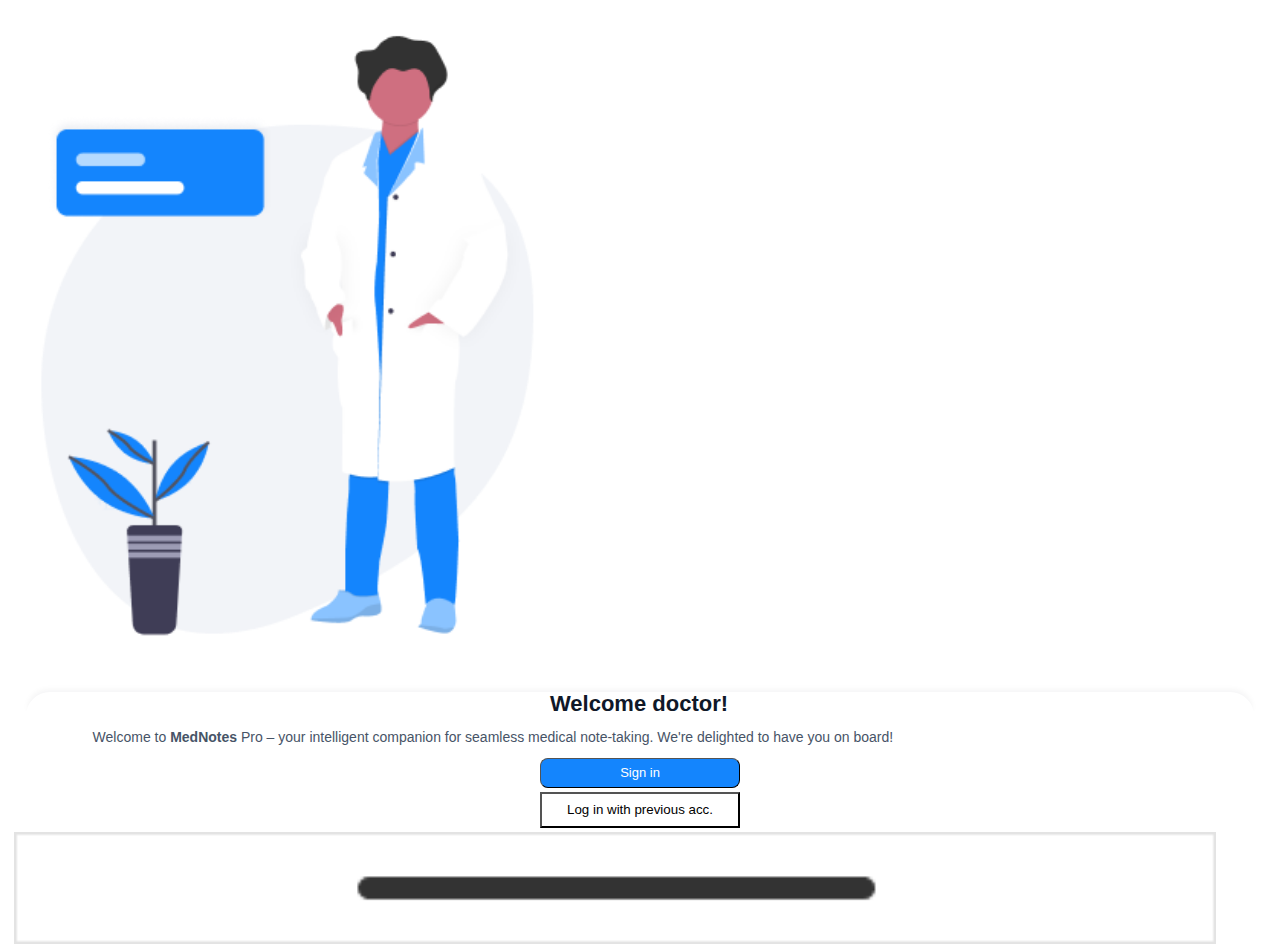
<file: index.html>
<!DOCTYPE html>
<html lang="en">
<head>
    <meta charset="UTF-8">
    <meta name="viewport" content="width=device-width, initial-scale=1.0">
    <link rel="stylesheet" href="styles1.css">
    <title>Physical Consulting AI Note</title>
</head>
<body>

      <div class="container">
        <div class="image">
            <img src="Images/undraw_medicine_b-1-ol 1.png" alt="Doctor" class="main-image">
          
        </div>

           <div class="row">
            <div class="col-1"><h1>Welcome doctor!</h1></div>
           </div>

           <div class="row2">
            <div class="col-2"><h5>Welcome to <strong>MedNotes</strong> Pro – your intelligent companion for seamless medical note-taking. 
                We're delighted to have you on board!</h5></div>
           </div>

           <div class="btnrow">
            <a href="signin.html">
            <button type="button" class="btn" >Sign in</button></a>
           </div>

           <div class="btnrow2">
            <button type="button" class="btn1">Log in with previous acc.</button>
           </div>

           



           <footer>
            <div class="row3">
                <img src="Images/Under line.png" alt="lines" class="footer-img">
            </div>
           </footer>
           

      </div>
      


     <!-- <div class="container">
    <div class="image">
        <div class="indicator"><img src="Images/iPhone 13 & 13 Pro.png"  alt="Indicator"></div>
        <div class="eclipse">
        <img src="Images/undraw_medicine_b-1-ol 1.png"  alt="doctor">
    </div>
   
    <div class="cards" style="text-align: center;">
        <h1>Welcome doctor!</h1>

        <p>Welcome to <strong> MedNotes </strong> Pro – your intelligent companion for seamless medical note-taking. 
            We're delighted to have you on board!</p>

            <a href="signin.html">
            <button type="button" class="btn" >Sign in</button></a>
            <br>
            <button type="button" class="btn1">Log in with previous acc.</button>
    </div>

    <footer class="Line">
        <img src="Images/Under line.png" alt="Line">
    </footer> -->
    
</div>
    
</body>
</html>
</file>
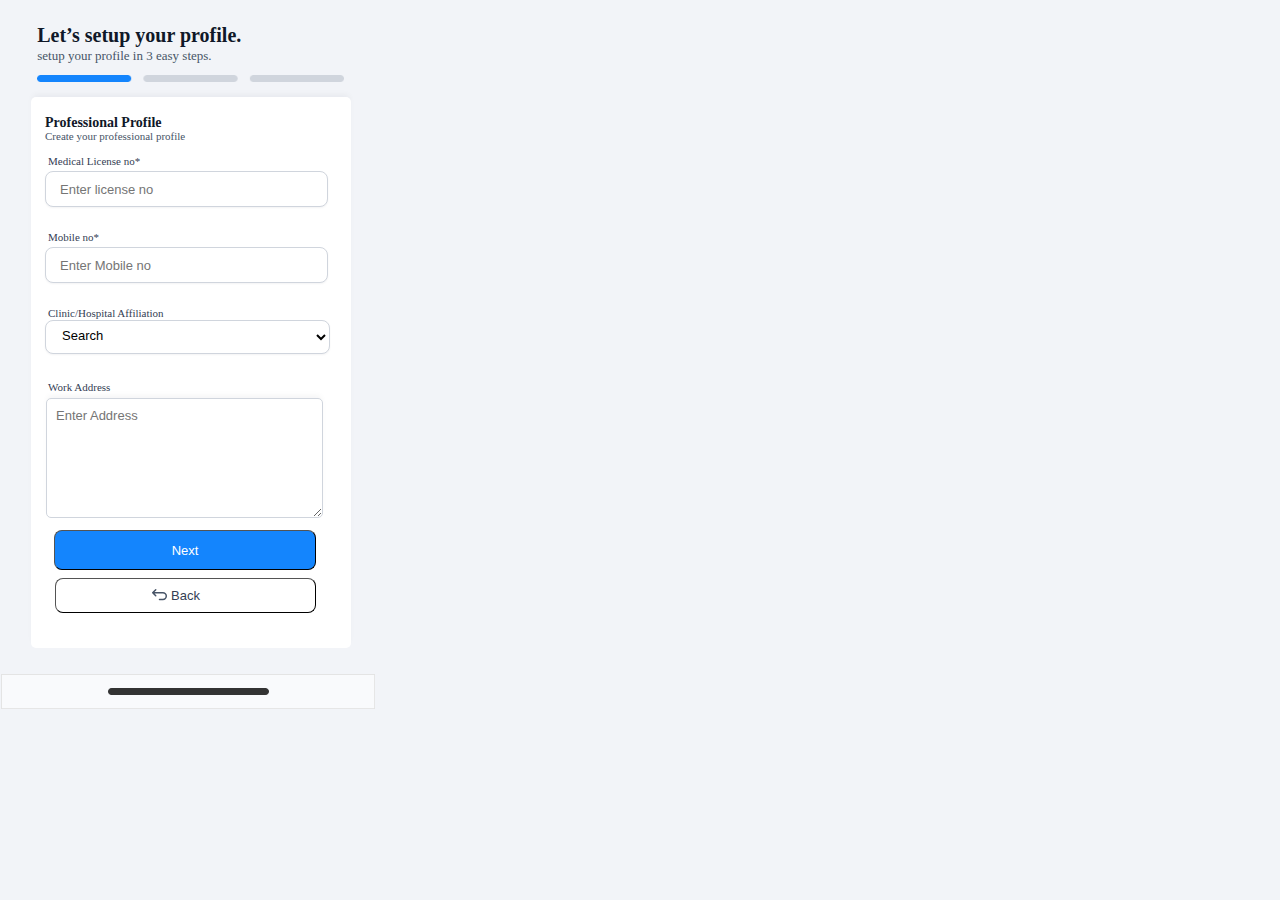
<file: Profile.html>
<!DOCTYPE html>
<html lang="en">
<head>
    <meta charset="UTF-8">
    <meta name="viewport" content="width=device-width, initial-scale=1.0">
    <link rel="stylesheet" href="styles1.css">
    <title>Physical Consulting AI Note</title>
</head>
<body class="profile">
    <div class="container">

    <h1 class="Ph1">Let’s setup your profile.</h1>
    <h4 class="Ph4">setup your profile in 3 easy steps.</h4>
     <div class="nav">
        <img src="Images/Steps.png" alt="nav" class="nav-img">
     </div>

     <div class="P-Minicards">

        <h1 class="Psh1">Professional Profile</h1>
     <h4 class="Psh4">Create your professional profile</h4>

     <form class="P-form">
        <label>Medical License no*</label>
        <input type="text" placeholder="Enter license no" class="P-textinput">
        
        <label>Mobile no*</label>
        <input type="number" placeholder="Enter Mobile no"  id="phone" class="P-textinput">
        <label>Clinic/Hospital Affiliation</label>
        <div class="search_box">
            <select data-live-search="true" title="Search">
            <option value="none" selected disabled hidden>Search</option>    
            <option>Ent Hospital</option>
            <option>Medical Hospital</option>
            </select>
             </div>
        <label id="Add">Work Address</label>
        <textarea id="Add" cols="30" rows="10" placeholder="Enter Address" class="P-textarea"></textarea>
        <a href="Profile2.html">
        <button type="button" class="P-btn">Next</button></a>
        <a href="signin.html">
        <button type="button" class="P-btn1">Back</button></a>
        <div class="P-Backicon">
           <img src="Images/flip-backward.svg" alt="BackIcon">
        </div>
     
    
    
    </form>

    <div class="Pline">
        <img src="Images/Under line.png" alt="Line">
    </div>






     </div>



    </div>
</body>
</html>
</file>
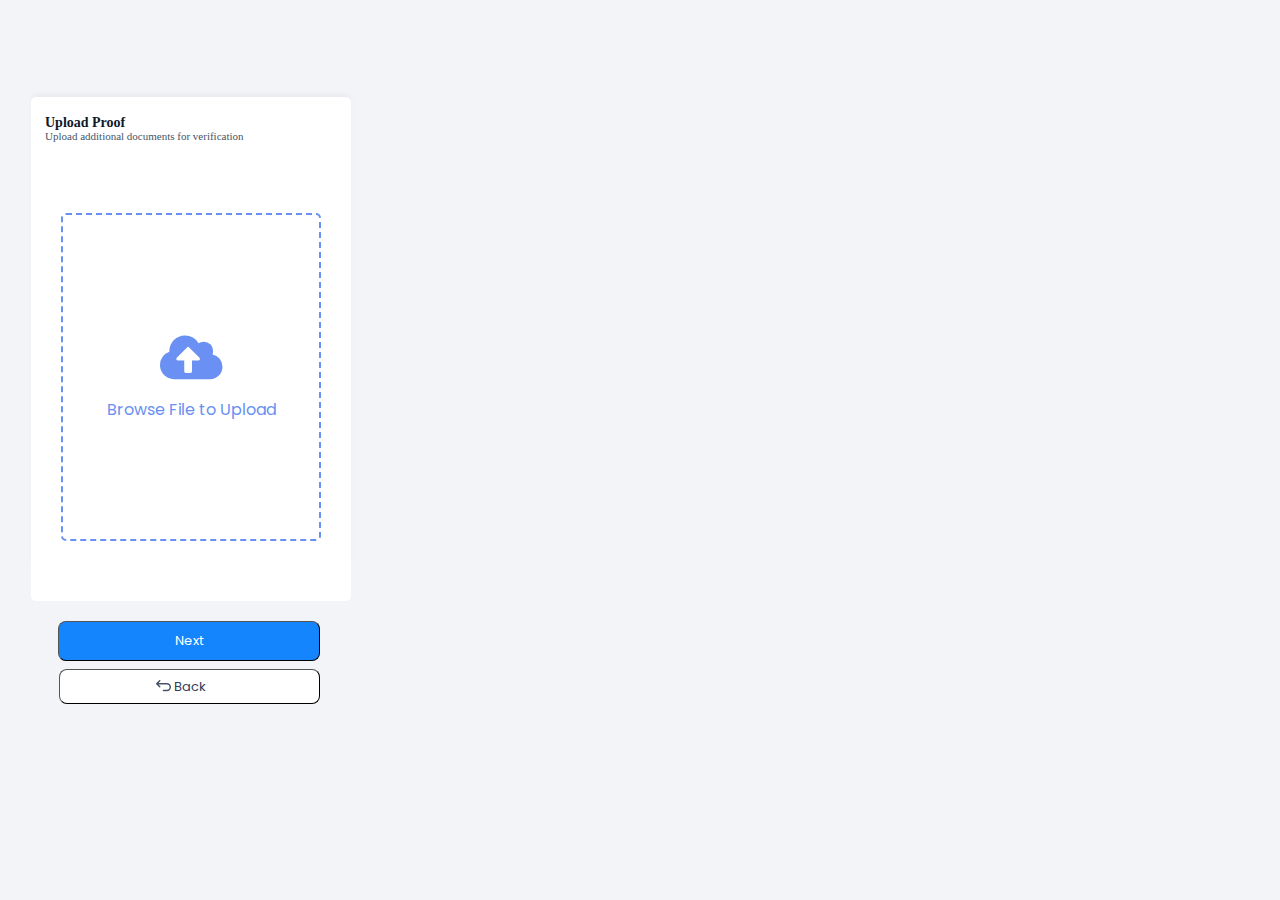
<file: Profile3.html>
<!DOCTYPE html>
<html lang="en">
<head>
    <meta charset="UTF-8">
    <meta name="viewport" content="width=device-width, initial-scale=1.0">
    <link rel="stylesheet" href="styles1.css">
    <link rel="stylesheet" href="fileupload.css">
    <link rel="stylesheet" href="https://cdnjs.cloudflare.com/ajax/libs/font-awesome/5.15.3/css/all.min.css"/>
    <title>Physical Consulting AI Note</title>
</head>
<body class="profile">
    <div class="container">


    <h1 class="Ph1">Let’s setup your profile.</h1>
    <h4 class="Ph4">setup your profile in 3 easy steps.</h4>
     <div class="nav">
        <img src="Images/Steps3.png" alt="nav" class="nav-img">
     </div>

     <div class="P-Minicards">

        <h1 class="Psh1">Upload Proof</h1>
     <h4 class="Psh4">Upload additional documents for verification</h4>
    
     <div class="wrapper">
     <form class="P-form" action="#">
      

        
          
            
            <input class="file-input" type="file" name="file" hidden>
            <i class="fas fa-cloud-upload-alt"></i>
            <p>Browse File to Upload</p>
           
            <section class="progress-area"></section>
            <section class="uploaded-area"></section>
        
    </div>

    

    <div class="P3-btncls">
        <a href="trainvoice.html">
        <button type="button" class="P-btn">Next</button></a>
        <a href="Profile2.html">
        <button type="button" class="P-btn1">Back</button></a>
        <div class="P-Backicon">
           <img src="Images/flip-backward.svg" alt="BackIcon">
        </div>
     
    
    </form>
    </div>

    <!-- <div class="Pline">
        <img src="Images/Under line.png" alt="Line">
    </div>
 -->





     </div>



    </div>

    <script src="script.js"></script>
</body>
</html>
</file>
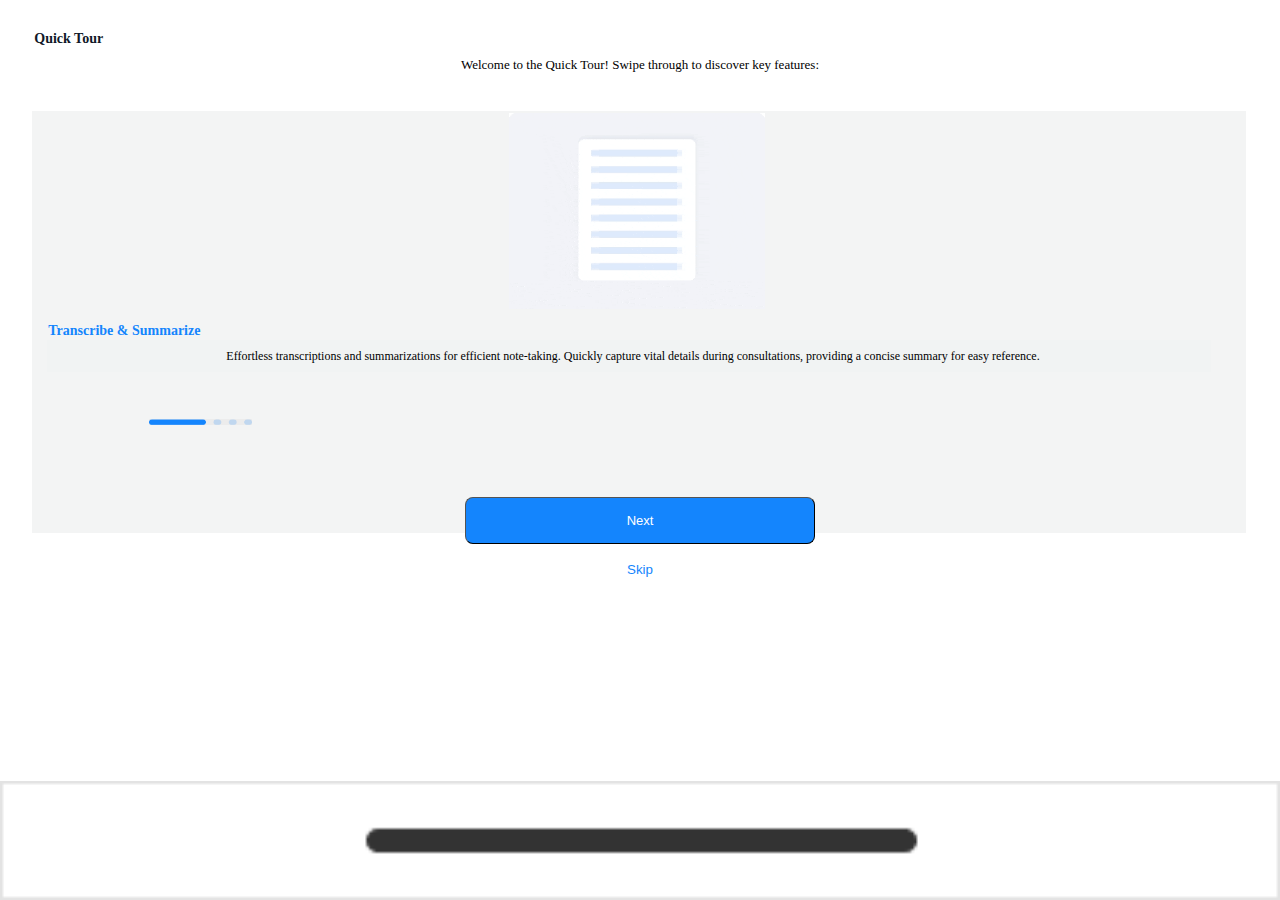
<file: quicktour.html>
<!DOCTYPE html>
<html lang="en">
<head>
    <meta charset="UTF-8">
    <meta name="viewport" content="width=device-width, initial-scale=1.0">
    <link rel="stylesheet" href="loading.css">
    <title>Physical Consulting AI Note</title>
</head>
<body>

      <div class="s-container">


        <div class="s-row2">
            <div class="s-col-2"><h5>Setup Completed!</h5></div>
    
            </div>
        


        <div class="qimage">
            <img src="Images/Document.gif" alt="Document" class="qmain-image">
             <!-- <img src="Images/ticpodsanc-plus-mic-wave-two.0.gif" alt="wireless" class="tminigif"> -->

        </div>
        
       

            <div class="q-row3">
                <div class="q-col-3"><h1><strong>Quick Tour</strong>
                </h1></div>
               </div>
                   

               
            <div class="qs-row3">
                <div class="qs-col-3"><h5>Welcome to the Quick Tour! Swipe through to discover key features:
                </h5></div>
               </div>



               <div class="qs-row4">
                <div class="qs-col-4"><h5><strong>Transcribe & Summarize</strong>
                </h5></div>
               </div>

               <div class="qs-row5">
                <div class="qs-col-5"><h5>Effortless transcriptions and summarizations for efficient note-taking. 
                    Quickly capture vital details during consultations, 
                    providing a concise summary for easy reference.
                </h5></div>
               </div>



               <div class="qs-row6">
                <img src="Images/Stepsmini.png" alt="Ministeps" class="qmini-steps">
               </div>



               <div class="btnqkrow">
                <a href="">
                <button type="button" class="btnq" >Next</button></a>
               </div>
    
               <div class="btnqkrow2">
                <a href="setuploading.html">
                <button type="button" class="btnq1">Skip</button></a>


    
            



           <footer>
            <div class="trow3">
                <img src="Images/Under line.png" alt="lines" class="tfooter-img">
            </div>
           </footer>
           

      </div>
      


    
    
</div>
    
</body>
</html>
</file>
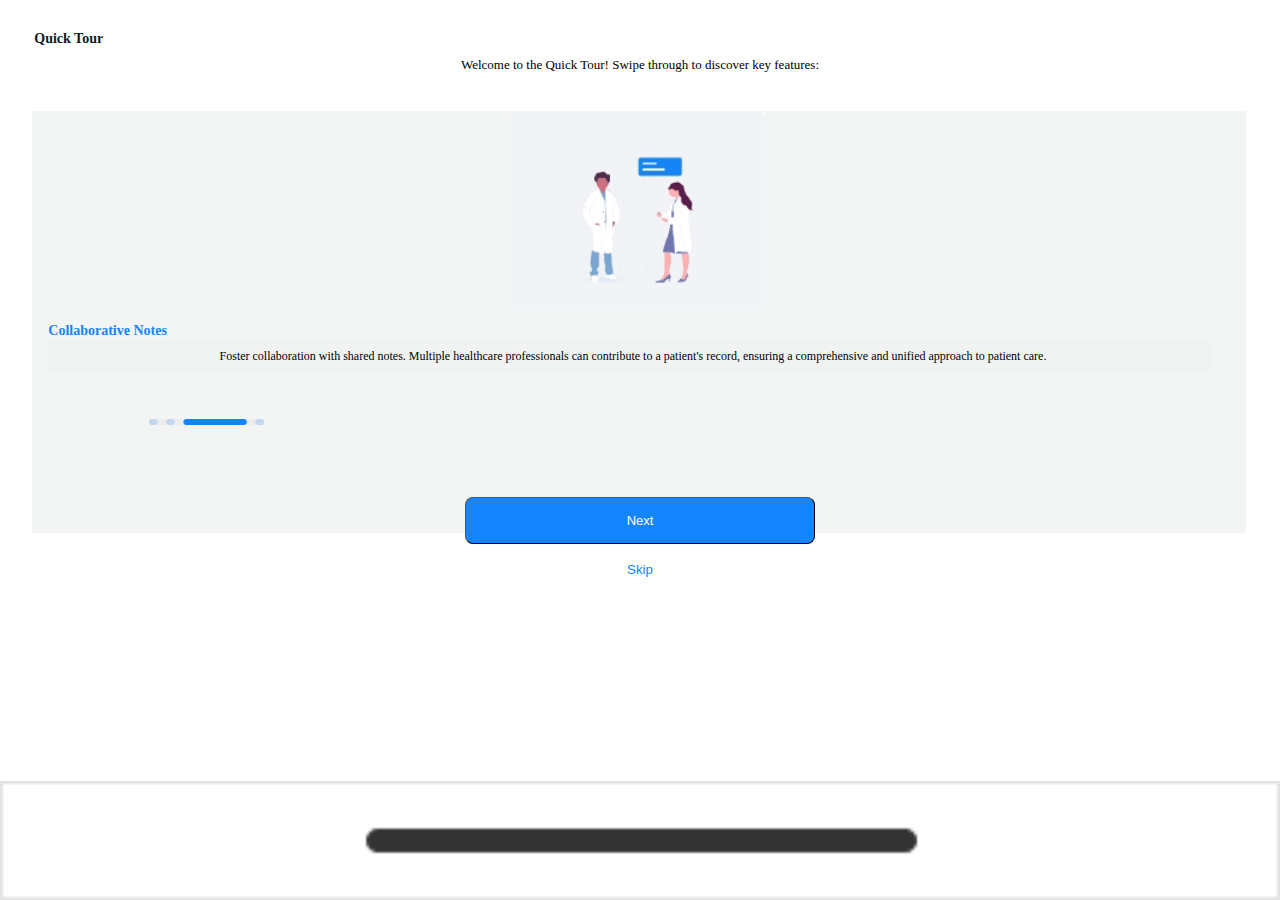
<file: quicktournotes.html>
<!DOCTYPE html>
<html lang="en">
<head>
    <meta charset="UTF-8">
    <meta name="viewport" content="width=device-width, initial-scale=1.0">
    <link rel="stylesheet" href="loading.css">
    <title>Physical Consulting AI Note</title>
</head>
<body>

      <div class="s-container">


        <div class="s-row2">
            <div class="s-col-2"><h5>Setup Completed!</h5></div>
    
            </div>
        


        <div class="qimage">
            <img src="Images/doctorgif (2).gif" alt="Document" class="qmain-image">
             <!-- <img src="Images/ticpodsanc-plus-mic-wave-two.0.gif" alt="wireless" class="tminigif"> -->

        </div>
        
       

            <div class="q-row3">
                <div class="q-col-3"><h1><strong>Quick Tour</strong>
                </h1></div>
               </div>
                   

               
            <div class="qs-row3">
                <div class="qs-col-3"><h5>Welcome to the Quick Tour! Swipe through to discover key features:
                </h5></div>
               </div>



               <div class="qs-row4">
                <div class="qs-col-4"><h5><strong>Collaborative Notes</strong>
                </h5></div>
               </div>

               <div class="qs-row5">
                <div class="qs-col-5"><h5>Foster collaboration with shared notes. 
                    Multiple healthcare professionals can contribute to a patient's record, ensuring a comprehensive and unified approach to patient care.
                </h5></div>
               </div>



               <div class="qs-row6">
                <img src="Images/ministeps3.png" alt="Ministeps" class="qmini-steps">
               </div>



               <div class="btnqkrow">
                <a href="quicktourpatientprofile.html">
                <button type="button" class="btnq" >Next</button></a>
               </div>
    
               <div class="btnqkrow2">
                <a href="quicktournotes.html">
                <button type="button" class="btnq1">Skip</button></a>


    
            



           <footer>
            <div class="trow3">
                <img src="Images/Under line.png" alt="lines" class="tfooter-img">
            </div>
           </footer>
           

      </div>
      


    
    
</div>
    
</body>
</html>
</file>
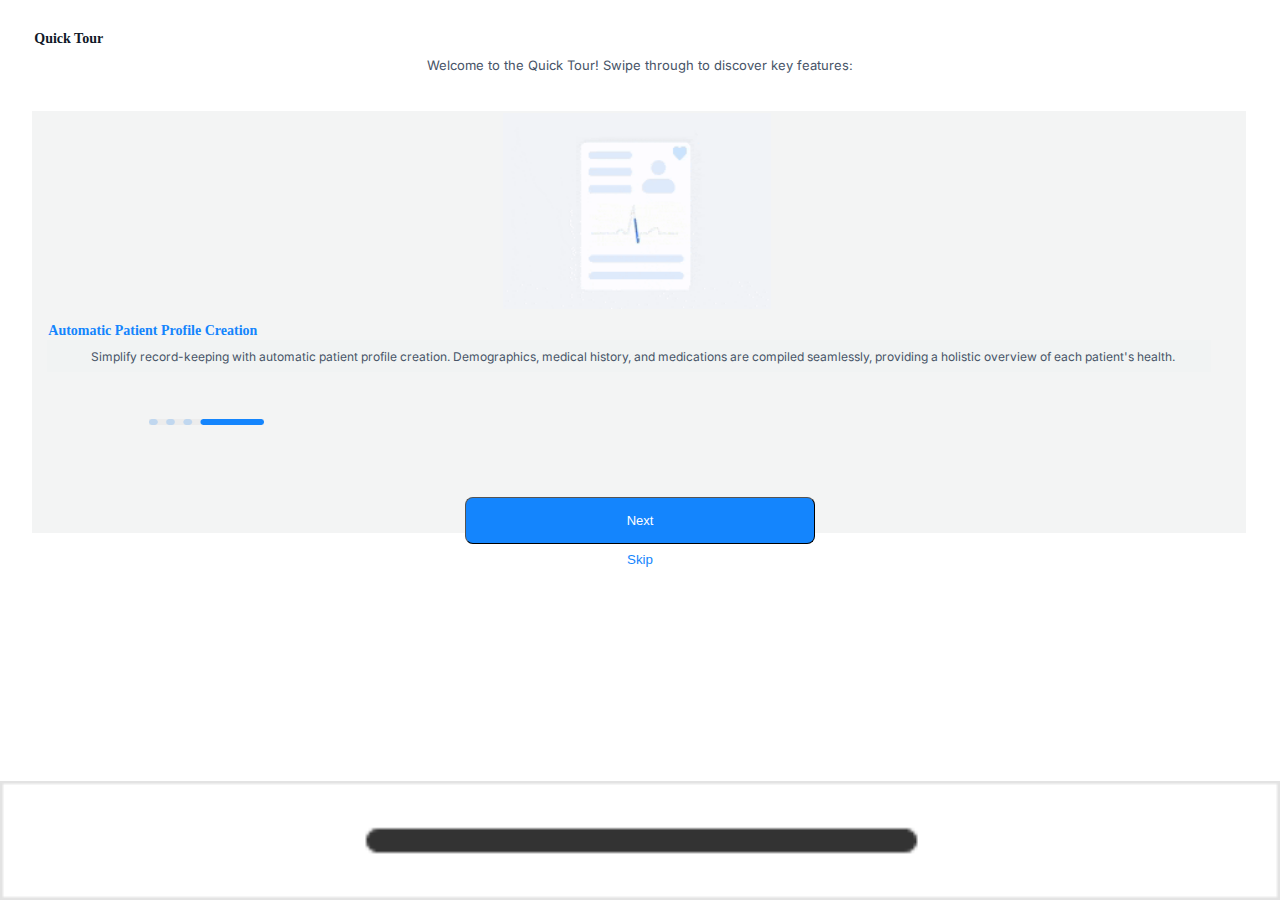
<file: quicktourpatientprofile.html>
<!DOCTYPE html>
<html lang="en">
<head>
    <meta charset="UTF-8">
    <meta name="viewport" content="width=device-width, initial-scale=1.0">
    <link rel="stylesheet" href="loading.css">
    <link rel="preconnect" href="https://fonts.googleapis.com">
    <link rel="preconnect" href="https://fonts.gstatic.com" crossorigin>
    <link href="https://fonts.googleapis.com/css2?family=Inter:wght@100..900&display=swap" rel="stylesheet">
    <title>Physical Consulting AI Note</title>
</head>
<body>

      <div class="s-container">


        <div class="s-row2">
            <div class="s-col-2"><h5>Setup Completed!</h5></div>
    
            </div>
        


        <div class="qimage">
            <img src="Images/heartbeatgif.gif" alt="Document" class="qmain-image">
             <!-- <img src="Images/ticpodsanc-plus-mic-wave-two.0.gif" alt="wireless" class="tminigif"> -->

        </div>
        
       

            <div class="q-row3">
                <div class="q-col-3"><h1><strong>Quick Tour</strong>
                </h1></div>
               </div>
                   

               
            <div class="qs-row3">
                <div class="qs-col-3"><h5 class="inter-font">Welcome to the Quick Tour! Swipe through to discover key features:
                </h5></div>
               </div>



               <div class="qs-row4">
                <div class="qs-col-4"><h5><strong>Automatic Patient Profile Creation</strong>
                </h5></div>
               </div>

               <div class="qs-row5">
                <div class="qs-col-5"><h5 class="inter-font">Simplify record-keeping with automatic patient profile creation.
                     Demographics, medical history, and medications are compiled seamlessly, providing a holistic overview of each patient's health.
                </h5></div>
               </div>



               <div class="qs-row6">
                <img src="Images/ministeps4.png" alt="Ministeps" class="qmini-steps">
               </div>



               <div class="btnqkrow">
                <a href="quicktourupload.html">
                <button type="button" class="btnq" >Next</button></a>
               </div>
    
               <div class="btnqkprow2">
                <a href="quicktourupload.html">
                <button type="button" class="btnq1">Skip</button></a>


    
            



           <footer>
            <div class="trow3">
                <img src="Images/Under line.png" alt="lines" class="tfooter-img">
            </div>
           </footer>
           

      </div>
      


    
    
</div>
    
</body>
</html>
</file>
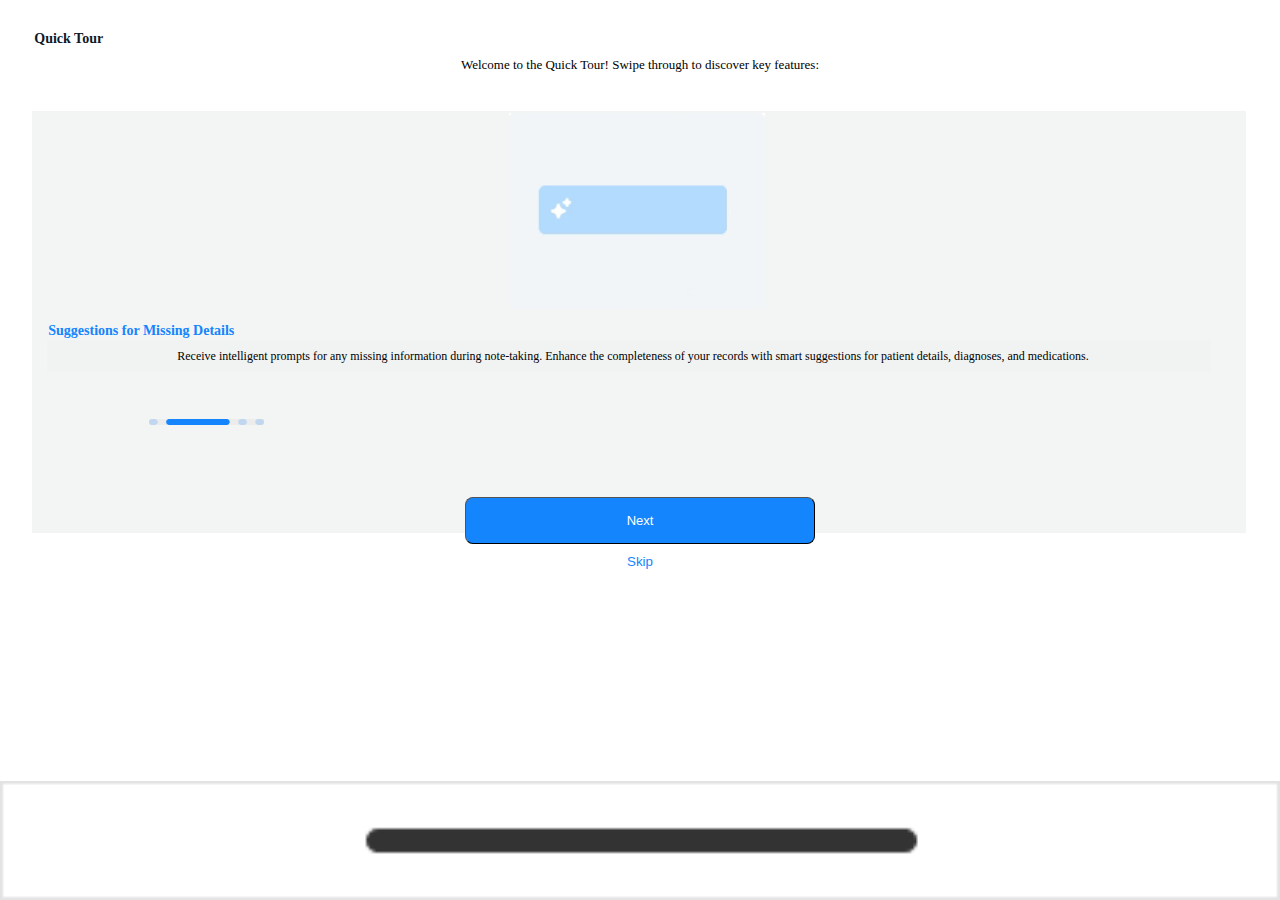
<file: quicktourupload.html>
<!DOCTYPE html>
<html lang="en">
<head>
    <meta charset="UTF-8">
    <meta name="viewport" content="width=device-width, initial-scale=1.0">
    <link rel="stylesheet" href="loading.css">
    <title>Physical Consulting AI Note</title>
</head>
<body>

      <div class="s-container">


        <div class="s-row2">
            <div class="s-col-2"><h5>Setup Completed!</h5></div>
    
            </div>
        


        <div class="qimage">
            <img src="Images/documentuploadgif.gif" alt="Document" class="qmain-image">
             <!-- <img src="Images/ticpodsanc-plus-mic-wave-two.0.gif" alt="wireless" class="tminigif"> -->

        </div>
        
       

            <div class="q-row3">
                <div class="q-col-3"><h1><strong>Quick Tour</strong>
                </h1></div>
               </div>
                   

               
            <div class="qs-row3">
                <div class="qs-col-3"><h5>Welcome to the Quick Tour! Swipe through to discover key features:
                </h5></div>
               </div>



               <div class="qs-row4">
                <div class="qs-col-4"><h5><strong>Suggestions for Missing Details</strong>
                </h5></div>
               </div>

               <div class="qs-row5">
                <div class="qs-col-5"><h5>Receive intelligent prompts for any missing information during note-taking. 
                    Enhance the completeness of your records with smart suggestions for patient details, diagnoses, and medications.
                </h5></div>
               </div>



               <div class="qs-row6">
                <img src="Images/ministeps2.png" alt="Ministeps" class="qmini-steps">
               </div>



               <div class="btnqkrow">
                <a href="quicktournotes.html">
                <button type="button" class="btnq" >Next</button></a>
               </div>
    
               <div class="btnqkurow2">
                <a href="quicktour.html">
                <button type="button" class="btnq1">Skip</button></a>


    
            



           <footer>
            <div class="trow3">
                <img src="Images/Under line.png" alt="lines" class="tfooter-img">
            </div>
           </footer>
           

      </div>
      


    
    
</div>
    
</body>
</html>
</file>
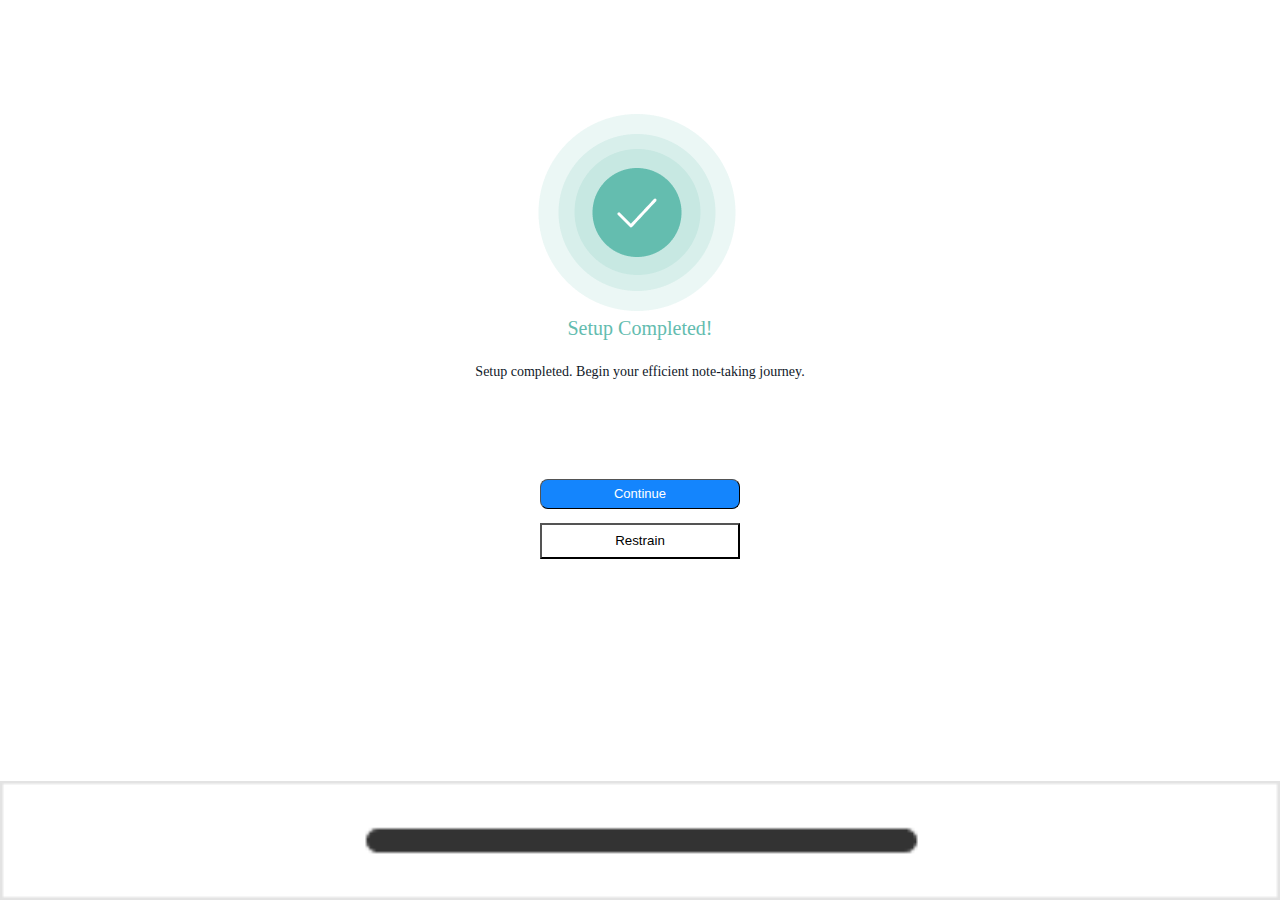
<file: setupcmp.html>
<!DOCTYPE html>
<html lang="en">
<head>
    <meta charset="UTF-8">
    <meta name="viewport" content="width=device-width, initial-scale=1.0">
    <link rel="stylesheet" href="loading.css">
    <title>Physical Consulting AI Note</title>
</head>
<body>

      <div class="s-container">
        


        <div class="timage">
            <img src="Images/Tick2.png" alt="Doctor" class="tmain-image">
             <!-- <img src="Images/ticpodsanc-plus-mic-wave-two.0.gif" alt="wireless" class="tminigif"> -->

        </div>
        
        <div class="s-row2">
            <div class="s-col-2"><h5>Setup Completed!</h5></div>
    
            </div>

            <div class="s-row3">
                <div class="s-col-3"><h5>Setup completed. Begin your efficient note-taking journey.
                </h5></div>
               </div>
    

               <div class="btnrow">
                <a href="quicktour.html">
                <button type="button" class="btn" >Continue</button></a>
               </div>
    
               <div class="btnrow2">
                <a href="setuploading.html">
                <button type="button" class="btn1">Restrain</button></a>
    
            



           <footer>
            <div class="trow3">
                <img src="Images/Under line.png" alt="lines" class="tfooter-img">
            </div>
           </footer>
           

      </div>
      


    
    
</div>
    
</body>
</html>
</file>
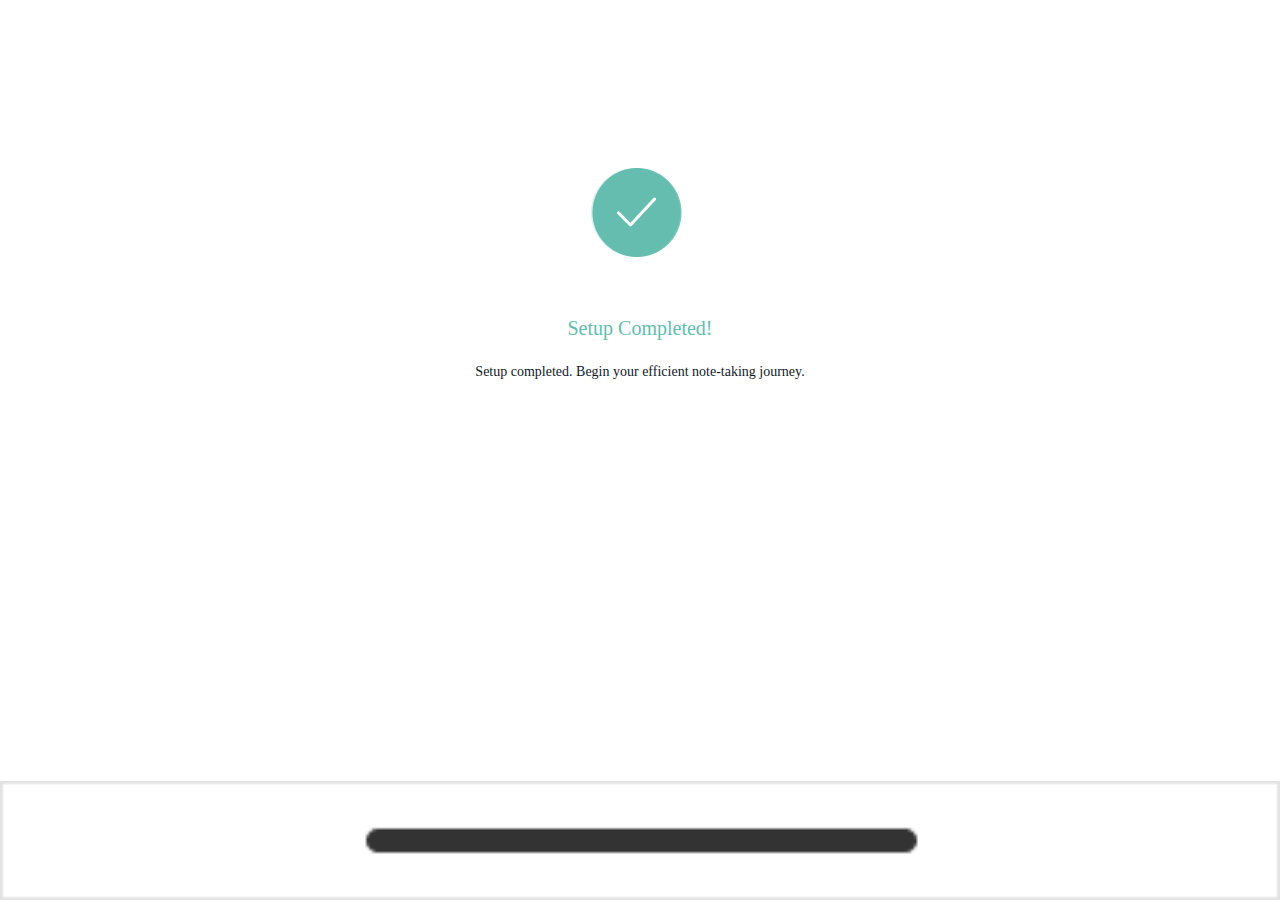
<file: setuploading.html>
<!DOCTYPE html>
<html lang="en">
<head>
    <meta charset="UTF-8">
    <meta name="viewport" content="width=device-width, initial-scale=1.0">
    <link rel="stylesheet" href="loading.css">
    <meta http-equiv="refresh" content="2; URL=https://shibil-96.github.io/Physician-App/setupcmp.html"/>
    <title>Physical Consulting AI Note</title>
</head>
<body>

      <div class="s-container">
        


        <div class="timage">
            <img src="Images/Tick.png" alt="Doctor" class="tmain-image">
             <!-- <img src="Images/ticpodsanc-plus-mic-wave-two.0.gif" alt="wireless" class="tminigif"> -->

        </div>
        
        <div class="s-row2">
            <div class="s-col-2"><h5>Setup Completed!</h5></div>
    
            </div>

            <div class="s-row3">
                <div class="s-col-3"><h5>Setup completed. Begin your efficient note-taking journey.
                </h5></div>
               </div>
    
            



           <footer>
            <div class="trow3">
                <img src="Images/Under line.png" alt="lines" class="tfooter-img">
            </div>
           </footer>
           

      </div>
      


    
    
</div>
    
</body>
</html>
</file>
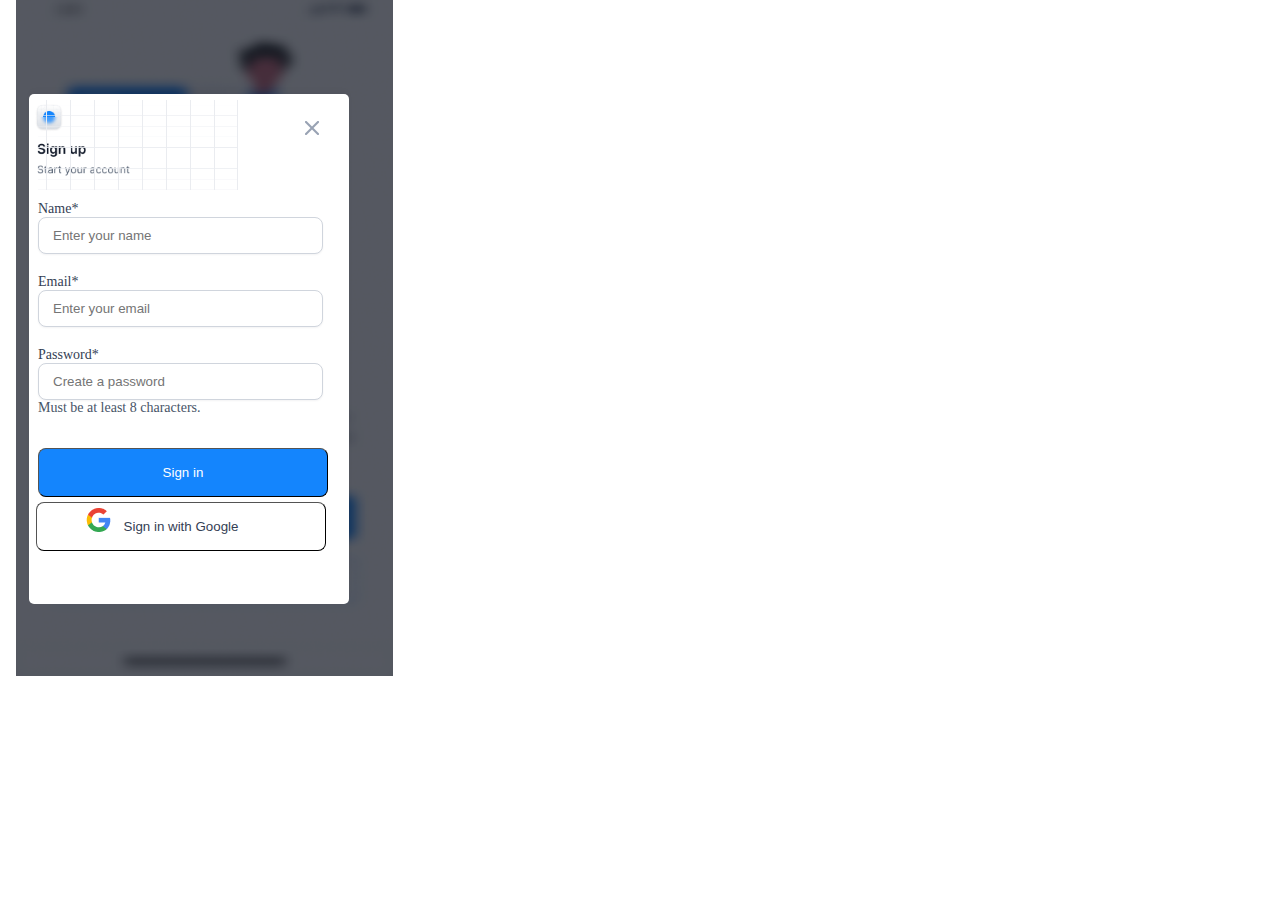
<file: signin.html>
<!DOCTYPE html>
<html lang="en">
<head>
    <meta charset="UTF-8">
    <meta name="viewport" content="width=device-width, initial-scale=1.0">
    <link rel="stylesheet" href="signin.css">
    <title>Physical Consulting AI Note</title>
</head>
<body>

    <div class="container">
        <div class="image">
        <img src="Images/Background overlay.png" alt="main-image" class="Doctor">
     
    </div>

    <div class="Minicards">
    

        <div class="imgsign">
            <img src="Images/Content.png" alt="content">
            </div>
            <div class="lines">
                <img src="Images/Lines.png" alt="Lines">
            </div>
            <div class="close">
                <a href="index.html">
                <img src="Images/Button close X.png" alt="close">
                </a>
            </div>

            <div class="Signup-box">

                <form>
                <label>Name*</label>
                <input type="text" placeholder="Enter your name" class="textinput">
                <label>Email*</label>
                <input type="email" placeholder="Enter your email" class="textinput" autocomplete="off" id="email">
                <label>Password*</label>
                <input type="password" placeholder="Create a password" class="textinput" id="password">
                <label class="passwordlength">Must be at least 8 characters.</label>
                <br><br>
                <a href="Profile.html">
                <button type="button" class="submit">Sign in</button></a>
               
                <button type="button" class="btn3">Sign in with Google</button>
                <div class="icon">
                <img src="Images/Social icon.png" alt="google">
                </div>
        
                </form>
        
                </div>




        
    </div>


    
</body>
</html>
</file>
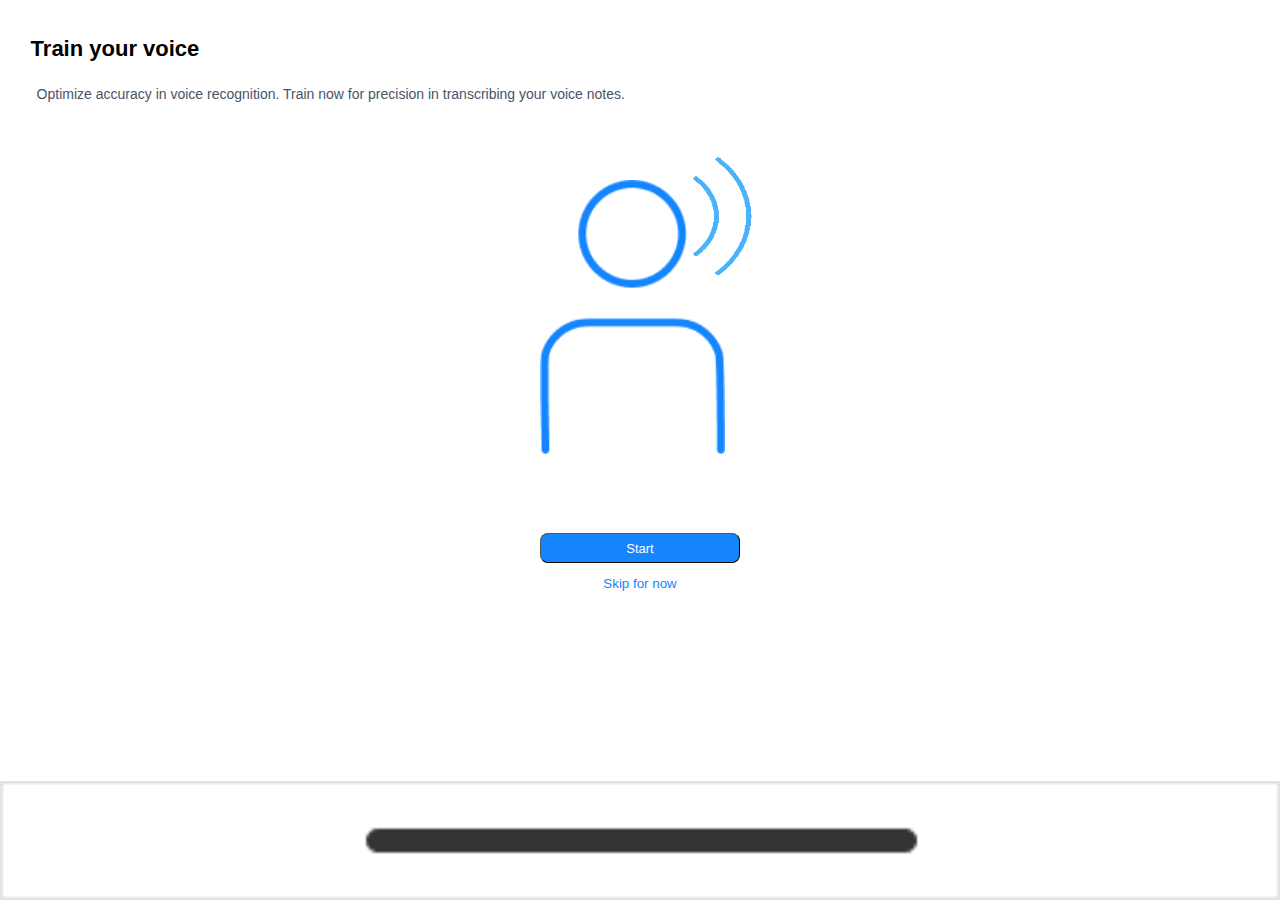
<file: trainvoice.html>
<!DOCTYPE html>
<html lang="en">
<head>
    <meta charset="UTF-8">
    <meta name="viewport" content="width=device-width, initial-scale=1.0">
    <link rel="stylesheet" href="styles1.css">
    <title>Physical Consulting AI Note</title>
</head>
<body>

      <div class="container">
        <div class="trow">
        <div class="tcol-1"><h1>Train your voice</h1></div>

        </div>

        <div class="trow2">
            <div class="tcol-2"><h5>Optimize accuracy in voice recognition. 
                Train now for precision in transcribing your voice notes.</h5></div>
           </div>



        <div class="timage">
            <img src="Images/Icon.png" alt="Doctor" class="tmain-image">
            <img src="Images/wireless.gif" alt="wireless" class="tminigif">

        </div>
        <div class="mini">

     
          
    </div>

           <div class="btnrow">
            <a href="voiceloading.html">
            <button type="button" class="btn" >Start</button></a>
           </div>

           <div class="btnrow2">
            <a href="Profile3.html">
            <button type="button" class="tbtn1">Skip for now</button></a>
           </div>

           



           <footer>
            <div class="trow3">
                <img src="Images/Under line.png" alt="lines" class="tfooter-img">
            </div>
           </footer>
           

      </div>
      


    
    
</div>
    
</body>
</html>
</file>
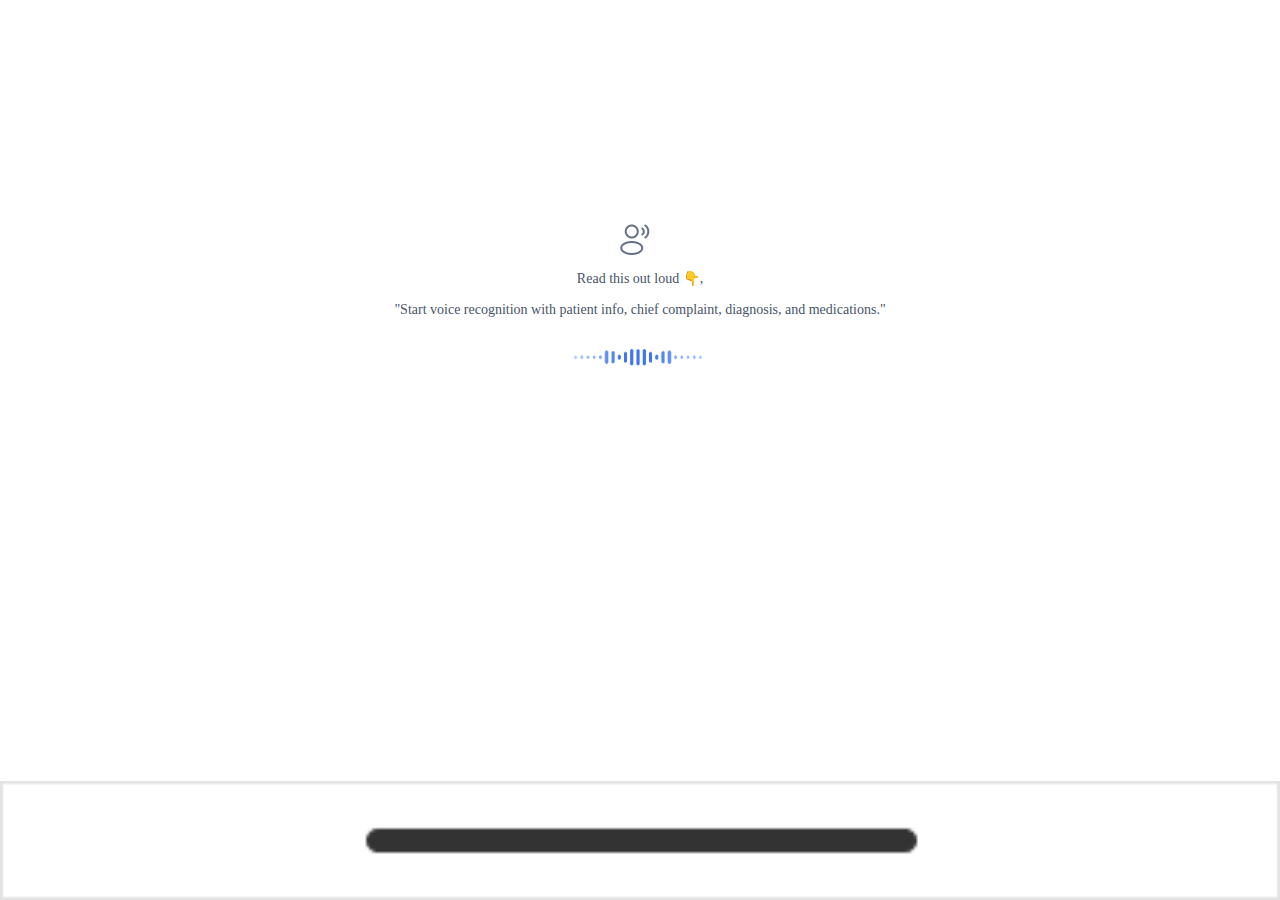
<file: voiceloading.html>
<!DOCTYPE html>
<html lang="en">
<head>
    <meta charset="UTF-8">
    <meta name="viewport" content="width=device-width, initial-scale=1.0">
    <link rel="stylesheet" href="loading.css">
    <meta http-equiv="refresh" content="2; URL=https://shibil-96.github.io/Physician-App/setuploading.html"/>

    <title>Physical Consulting AI Note</title>
</head>
<body>

      <div class="container">
        


        <div class="timage">
            <img src="Images/solar_user-speak-rounded-linear.png" alt="Doctor" class="tmain-image">
             <!-- <img src="Images/ticpodsanc-plus-mic-wave-two.0.gif" alt="wireless" class="tminigif"> -->

        </div>
        
        <div class="trow2">
            <div class="tcol-2"><h5>Read this out loud 👇,</h5></div>
    
            </div>

            <div class="trow3">
                <div class="tcol-3"><h5>"Start voice recognition with patient info, chief complaint, diagnosis, and medications."
                </h5></div>
               </div>
    
            
               <div class="Limage">
                <img src="Images/ticpodsanc-plus-mic-wave-two.0.gif" alt="loading.gif" class="Lmain-image">
                
    
            </div>



           <footer>
            <div class="trow3">
                <img src="Images/Under line.png" alt="lines" class="tfooter-img">
            </div>
           </footer>
           

      </div>
      


    
    
</div>
    
</body>
</html>
</file>
<file: styles1.css>
*{
    margin: 0;
    padding: 0;
    font-family: sans-serif;
}

.container{
    width: 100%;
    min-height: 100hv;
    padding-left: 2%;
    padding-right: 2%;
    box-sizing: border-box;
    overflow: hidden;
}

a{
    text-decoration: none;
}

.image{
    width: 100%;
    display: flex;
    align-items: center;
}

.main-image{
    width: 550px;
    margin: 30px 0;
}

.row{
    display: flex;
    justify-content: space-between;
    align-items: center;
    margin: 10px 0;
    border-radius: 50px 50px var(--radius-none, 0px) var(--radius-none, 0px);
    background: #FFF;
    box-shadow: 0px -4px 6px -2px rgba(16, 24, 40, 0.05);

}

.col-1 {
    flex-basis: 100%;
    position: relative;
    display: flex;
    justify-content: space-around;
    margin: -1px;
}

.col-1 h1 {
    font-size: 22px;
    color: #101828;
    font-weight: 600;
}
.row2 {
    position: relative;
    /* flex-basis: 100%; */
    display: flex;
    margin: 13px 0;
    /* width: 100%; */
    margin-left: 67px;
    justify-content: space-between;
}

.col-2{
    flex-basis: 90%;
    position: relative;
    margin-right: 50px;
}
.col-2 h5{
    font-size: 14px;
    font-weight: 500;
    color: #475467;
}

.btnrow {
    display: flex;
    margin: 13px 0;
    /* width: 57%; */
    /* margin-left: 80px; */
    align-content: center;
    justify-content: center;
    align-items: center;
}

.btn:hover{
    background-color: darkblue;
    color: white;
    transition: .5s;
}

.btn {
    cursor: pointer;
    width: 200px;
    height: 30px;
    position: relative;
    font-size: small;
    padding-bottom: 20px;
    padding-top: 18px;
    padding-top: -9px;
    color: #FFFFFF;
    border-radius: var(--radius-md, 8px);
    background: #1485FD;
    /* display: flex; */
    padding: var(--spacing-xl, 6px) 22px;
    justify-content: center;
    align-items: center;
    gap: 10px;
    border-width: thin;
}

.btnrow2 {
    display: flex;
    margin: -9px 0;
    /* width: 57%; */
    /* margin-left: 46px; */
    align-content: center;
    justify-content: center;
    align-items: center;
}

.btn1{
    cursor: pointer;
    display: flex;
    padding: var(--spacing-xl, 16px) 22px;
    justify-content: center;
    align-items: center;
    gap: 10px;
    width: 200px;
    height: 0px;
    background-color: #FFFFFF;
}

.row3 {
    flex-basis: 90%;
    display: flex;
    justify-content: space-between;
    align-items: center;
    margin: 13px -12px 2px;
}


.footer-img{
    position: relative;
   
    margin-right: 50px;
    width: 100%;
}


/* signin */

.Minicards {
    position: absolute;
    top: 173px;
    /* align-items: center; */
    z-index: 1;
    height: 402px;
    width: 320px;
    left: 31px;
    padding: 40px 0px;
    /* gap: 41px; */
    flex-shrink: 0;
    border-radius: 5px 5px var(--radius-none, 0px) var(--radius-none, 0px);
    border-bottom-left-radius: 5px;
    border-bottom-right-radius: 5px;
    background: #FFF;
    box-shadow: 0px -4px 6px -2px rgba(16, 24, 40, 0.05);
}

.imgsign img {
    width: 300px;
    bottom: 40px;
    height: auto;
    position: relative;
}

.lines img {
    position: relative;
    bottom: 130px;
    height: 90px;
    width: 200px;
}

.close img {
    display: flex;
    position: relative;
    bottom: 215px;
    left: 265px;

}

.Signup-box {
    position: relative;
    bottom: 200px;
    left: 15px;
}

form label{
    display: flex;
    margin-top: 20px;
    color: var(--colors-text-text-secondary-700, #344054);
/* Text sm/Medium */
font-family: Inter;
font-size: 14px;
font-style: normal;
font-weight: 500;
line-height: 20px;

}

.submit{

    cursor: pointer;
    position: relative;
    bottom: 40px;
    width: 290px;
    color: #FFFFFF;
    border-radius: var(--radius-md, 8px);
    background: #1485FD;
    /* display: flex; */
    padding: var(--spacing-xl, 16px) 22px;
    justify-content: center;
    align-items: center;
    gap: 10px;
    border-width: thin;
}



.btn3{

    cursor: pointer;
    position: relative;
    bottom: 31px;
    width: 290px;
    color: #344054;
    border-radius: var(--radius-md, 8px);
    background: #FFFFFF;
    /* display: flex; */
    padding: var(--spacing-xl, 16px) 22px;
    justify-content: center;
    align-items: center;
    gap: 10px;
    border-width: thin;
}

.icon img {
    position: relative;
    bottom: 68px;
    left: 50px;
}

.textinput{

    display: flex;
    padding: 10px 14px;
    width: 255px;
    align-items: center;
    gap: var(--spacing-md, 8px);
    align-self: stretch;
    border-radius: var(--radius-md, 8px);
    border: 1px solid var(--Colors-Border-border-primary, #D0D5DD);
    background: var(--Colors-Background-bg-primary, #FFF);
    /* Shadows/shadow-xs */
    box-shadow: 0px 1px 2px 0px rgba(16, 24, 40, 0.05);
}

.passwordlength {
    color: #475467;
    position: relative;
    bottom: 20px;
}


/* Profile */

.Ph1 {
    align-self: stretch;
    color: var(--colors-text-text-primary-900, #101828);
    font-family: Inter;
    font-size: 20px;
    font-style: normal;
    font-weight: 600;
    line-height: 32px;
    left: 49px;
    bottom: -19px;
    position: relative;
}

.Ph4 {
    align-self: stretch;
    font-family: Inter;
    font-size: 15px;
    font-style: normal;
    font-weight: 400;
    line-height: 20px;
    position: relative;
    left: 49px;
    color: #475467;
    bottom: -15px;
}
.nav {
    position: relative;
    flex-basis: 90%;
    display: flex;
    height: 25px;
    bottom: -20px;
    justify-content: space-between;
    align-items: center;
    margin: 13px -12px 2px;
}

.nav-img {
    width: 273px;
    position: relative;
    left: 50px;
    bottom: 19px;
}

.profile {
    width: 360px;
    height: 407px;
    background-color: #F2F4F8;
    display: flex;
    flex-direction: column;
}

.P-Minicards {
    position: absolute;
    top: 97px;
    /* align-items: center; */
    z-index: 1;
    height: 471px;
    width: 320px;
    left: 31px;
    padding: 40px 0px;
    /* gap: 41px; */
    flex-shrink: 0;
    border-radius: 5px 5px var(--radius-none, 0px) var(--radius-none, 0px);
    border-bottom-left-radius: 5px;
    border-bottom-right-radius: 5px;
    background: #FFF;
    box-shadow: 0px -4px 6px -2px rgba(16, 24, 40, 0.05);
}

.P-textarea{
    height: 100px;
    width: 257px;
    position: relative;
    left: 15px;
    overflow: scroll;
    bottom: 57px;
    font-size: 13px;
    /* padding: 0px 0px; */
    /* gap: 41px; */
    padding: 9px;
    flex-shrink: 0;
    border-radius: 5px 5px var(--radius-none, 0px) var(--radius-none, 0px);
    border: 1px solid var(--Colors-Border-border-primary, #D0D5DD);
    border-bottom-left-radius: 5px;
    border-bottom-right-radius: 5px;
    background: #FFF;
    box-shadow: 0px -4px 6px -2px rgba(16, 24, 40, 0.05);

}

.Ph1 {
align-self: stretch;
color: var(--colors-text-text-primary-900, #101828);
font-family: Inter;
font-size: 20px;
font-style: normal;
font-weight: 600;
line-height: 32px;
left: 30px;
position: relative;
}

.Psh1 {
align-self: stretch;
color: var(--colors-text-text-primary-900, #101828);
font-family: Inter;
font-size: 14px;
font-style: normal;
font-weight: 600;
line-height: 32px;
top: -30px;
left: 14px;
position: relative;
}

.Ph4 {
align-self: stretch;
font-family: Inter;
font-size: 13px;
font-style: normal;
font-weight: 400;
line-height: 20px;
position: relative;
left: 30px;
color: #475467;
bottom: -14px;
}
.Psh4 {
align-self: stretch;
font-family: Inter;
font-size: 11px;
font-style: normal;
font-weight: 400;
line-height: 20px;
position: relative;
left: 14px;
top: -43px;
color: #475467;
bottom: 19px;
}

.nav img {
width: 307px;
position: relative;
left: 42px;
bottom: 19px;
}

.Pbtn{
display: flex;
cursor: pointer;
position: relative;
top: 400px;
left: 32px;
width: 290px;
color: #FFFFFF;
border-radius: var(--radius-md, 8px);
background: #1485FD;
/* display: flex; */
padding: var(--spacing-xl, 16px) 22px;
justify-content: center;
align-items: center;
gap: 10px;
border-width: thin;
}
.Pbtn1{
display: flex;
cursor: pointer;
position: relative;
top: 412px;
left: 32px;
width: 290px;
color: #344054;
border-radius: var(--radius-md, 8px);
background: #FFFFFF;
/* display: flex; */
padding: var(--spacing-xl, 16px) 22px;
justify-content: center;
align-items: center;
gap: 10px;
border-width: thin;
}

.P-form label{
    display: flex;
    position: relative;
    margin-top: 20px;
    color: var(--colors-text-text-secondary-700, #344054);
    font-family: Inter;
    top: -58px;
    left: 17px;
    font-size: 11px;
    font-style: normal;
    font-weight: 500;
    line-height: 20px;
}

.P-textinput {
    display: flex;
    position: relative;
    height: 30px;
    top: -58px;
    font-size: 13px;
    left: 14px;
    padding: 2px 14px;
    width: 253px;
    gap: var(--spacing-md, 8px);
    /* align-self: stretch; */
    border-radius: var(--radius-md, 8px);
    border: 1px solid var(--Colors-Border-border-primary, #D0D5DD);
    background: var(--Colors-Background-bg-primary, #FFF);
    box-shadow: 0px 1px 2px 0px rgba(16, 24, 40, 0.05);
}

.button, select {
    height: 47px;
    padding: 12px;
    text-transform: none;
    position: relative;
    top: -61px;
    height: 34px;
    padding-top: 6px;
    font-size: 13px;
    left: 14px;
    width: 285px;
    align-items: center;
    gap: var(--spacing-md, 8px);
    /* align-self: stretch; */
    border-radius: var(--radius-md, 8px);
    border: 1px solid var(--Colors-Border-border-primary, #D0D5DD);
    background: var(--Colors-Background-bg-primary, #FFF);
    box-shadow: 0px 1px 2px 0px rgba(16, 24, 40, 0.05);
}



.Pline img {
    height: auto;
    display: flex;
    top: -2px;
    width: 117%;
    position: relative;
    right: 30px
}

.P-btn {
    cursor: pointer;
    position: relative;
    bottom: 49px;
    left: 23px;
    height: 40px;
    display: flex;
    /* padding-top: 161px; */
    width: 262px;
    /* padding: 24px; */
    /* margin-top: 20px; */
    font-size: 13px;
    padding-bottom: -23px;
    color: #FFFFFF;
    border-radius: var(--radius-md, 8px);
    background: #1485FD;
    /* display: flex; */
    /* padding: var(--spacing-xl, 16px) 22px; */
    justify-content: center;
    align-items: center;
    gap: 10px;
    border-width: thin;
}

.P-btn1 {
    display: flex;
    cursor: pointer;
    position: relative;
    bottom: 41px;
    left: 24px;
    height: 35px;
    font-size: 13px;
    width: 261px;
    color: #344054;
    border-radius: var(--radius-md, 8px);
    background: #FFFFFF;
    /* display: flex; */
    justify-content: center;
    align-items: center;
    gap: 10px;
    border-width: thin;
}

.P-Backicon img {
    position: relative;
    bottom: 68px;
    left: 119px;
    height: 18px;
}
.Backicon img {
position: relative;
top: 376px;
left: 134px;
}


/* profile */
.P1-Minicards {
    position: absolute;
    top: 97px;
    /* align-items: center; */
    z-index: 1;
    height: 84%;
    width: 320px;
    left: 31px;
    padding: 40px 0px;
    /* gap: 41px; */
    flex-shrink: 0;
    border-radius: 5px 5px var(--radius-none, 0px) var(--radius-none, 0px);
    border-bottom-left-radius: 5px;
    border-bottom-right-radius: 5px;
    background: #FFF;
    box-shadow: 0px -4px 6px -2px rgba(16, 24, 40, 0.05);
}

.Psh1 {
    align-self: stretch;
    color: var(--colors-text-text-primary-900, #101828);
    font-family: Inter;
    font-size: 14px;
    font-style: normal;
    font-weight: 600;
    line-height: 32px;
    top: -30px;
    left: 14px;
    position: relative;
}

.Ps1h4 {
    align-self: stretch;
    font-family: Inter;
    font-size: 11px;
    font-style: normal;
    font-weight: 400;
    line-height: 20px;
    position: relative;
    left: 14px;
    top: -43px;
    color: #475467;
    bottom: 19px;
}

.Ps1h4{
    align-self: stretch;
    font-family: Inter;
    font-size: 11px;
    font-style: normal;
    font-weight: 400;
    line-height: 20px;
    position: relative;
    left: 14px;
    top: -40px;
    color: #475467;
    bottom: 19px;

}

.dropdown{
    display: flex;
    position: relative;
    top: -26px;
}

.P1-btn{
    position: relative;
    top: 294px;
}

.P1-form label{
    display: flex;
    position: relative;
    margin-top: 1px;
    color: var(--colors-text-text-secondary-700, #344054);
    font-family: Inter;
    top: -58px;
    left: 17px;
    font-size: 11px;
    font-style: normal;
    font-weight: 500;
    line-height: 20px;
}

.P1-line img {
    height: auto;
    display: flex;
    top: 287px;
    width: 117%;
    position: relative;
    right: 30px;
}



/* profile2 */
.select2-container--default .select2-search--inline .select2-search__field {
    background: transparent;
    border: none;
    outline: 0;
    font-size: smaller;
    box-shadow: none;
    -webkit-appearance: textfield;
}

.col-md-8{
    position: relative;
    width: 89%;
    padding-right: 15px;
    padding-left: 32px;
    bottom: 38px;}

    .search-row {
        display: flex;
        justify-content: space-between;
        align-items: center;
        margin: 10px 0;
        /* border-radius: 50px 50px var(--radius-none, 0px) var(--radius-none, 0px); */
        /* background: #FFF; */
        /* box-shadow: 0px -4px 6px -2px rgba(16, 24, 40, 0.05); */
    }

    .P3-btncls {
        position: relative;
        top: 33px;
        left: 4px;
    }

    /* trainyourvoice */

    .trow {
        display: flex;
        justify-content: space-between;
        align-items: center;
        margin: 25px 0;
        /* border-radius: 50px 50px var(--radius-none, 0px) var(--radius-none, 0px); */
        background: #FFF;
        /* box-shadow: 0px -4px 6px -2px rgba(16, 24, 40, 0.05); */
    }

    .tcol-1 {
        font-size: 11px;
        flex-basis: 100%;
        position: relative;
        bottom: -6px;
        display: flex;
        justify-content: flex-start;
        margin: 5px;
    }

    .tbtn1 {
        cursor: pointer;
        display: flex;
        padding: var(--spacing-xl, 16px) 22px;
        justify-content: center;
        align-items: center;
        gap: 10px;
        width: 200px;
        height: 0px;
        color: #1485FD;
        border: none;
        background-color: #FFFFFF;
    }

    .trow2 {
        position: relative;
        /* flex-basis: 100%; */
        display: flex;
        margin-left: 7px;
        margin: 12px 0;
        /* width: 100%; */
        margin-left: 11px;
        justify-content: flex-start;
    }

    .tcol-2 h5 {
        font-size: 14px;
        font-weight: 500;
        color: #475467;
        /* width: 345px; */
    }

    .tmain-image {
        /* width: 550px; */
        height: 275px;
        left: 27px;
        position: relative;
        margin: 30px 118px;
    }
    
    .timage {
        width: 100%;
        display: flex;
        justify-content: center;
        align-items: center;
        margin: 48px -1px;
    }

    .mini{
        position: relative;
    }
     
    .tminigif {
        position: relative;
        width: 67px;
        bottom: 82px;
        height: 141px;
        transform: scale(1.5);
        /* left: 193.75px; */
        right: 109px;
    }

    .trow3 {
        flex-basis: 90%;
        display: flex;
        justify-content: center;
        align-items: center;
        position: relative;
        bottom: -9px;
        margin: 16px;
        /* margin: 13px -12px 2px; */
    }

    .tfooter-img {
        position: fixed;
        left: 0;
        bottom: 0;
        width: 100%;
        text-align: center;
        /* bottom: -19px; */
    }
</file>
<file: fileupload.css>
/* Import Google font - Poppins */
@import url('https://fonts.googleapis.com/css2?family=Poppins:wght@400;500;600&display=swap');
*{
  margin: 0;
  padding: 0;
  box-sizing: border-box;
  font-family: "Poppins", sans-serif;
}
body{
  display: flex;
  align-items: center;
  justify-content: center;
  min-height: 100vh;
  background: #6990F2;
}

::selection{
  color: #fff;
  background: #6990F2;
}
.wrapper {
    width: auto;
    background: #fff;
    border-radius: 5px;
    padding: 30px;
    position: relative;
    top: -36px;
    /* box-shadow: 7px 7px 12px rgba(0,0,0,0.05); */
}

.wrapper header{
  color: #6990F2;
  font-size: 27px;
  font-weight: 600;
  text-align: center;
}
.wrapper form {
    height: 328px;
    display: flex;
    cursor: pointer;
    margin: 30px 0;
    align-items: center;
    justify-content: center;
    flex-direction: column;
    border-radius: 5px;
    border: 2px dashed #6990F2;
}

form :where(i, p){
  color: #6990F2;
}
form i{
  font-size: 50px;
}
form p{
  margin-top: 15px;
  font-size: 16px;
}

section .row {
    margin-bottom: -2px;
    height: 56px;
    background: #E9F0FF;
    list-style: none;
    padding: 15px 20px;
    border-radius: 5px;
    display: flex;
    align-items: center;
    justify-content: space-between;
}

section .row i{
  color: #6990F2;
  font-size: 30px;
}
section .details span{
  font-size: 14px;
}
.progress-area .row .content{
  width: 100%;
  margin-left: 15px;
}
.progress-area .details{
  display: flex;
  align-items: center;
  margin-bottom: 7px;
  justify-content: space-between;
}
.progress-area .content .progress-bar{
  height: 6px;
  width: 100%;
  margin-bottom: 4px;
  background: #fff;
  border-radius: 30px;
}
.content .progress-bar .progress{
  height: 100%;
  width: 0%;
  background: #6990F2;
  border-radius: inherit;
}
.uploaded-area{
  max-height: 232px;
  overflow-y: scroll;
}
.uploaded-area.onprogress{
  max-height: 150px;
}
.uploaded-area::-webkit-scrollbar{
  width: 0px;
}
.uploaded-area .row .content{
  display: flex;
  align-items: center;
}
.uploaded-area .row .details{
  display: flex;
  margin-left: 15px;
  flex-direction: column;
}
.uploaded-area .row .details .size{
  color: #404040;
  font-size: 11px;
}
.uploaded-area i.fa-check{
  font-size: 16px;
}
</file>
<file: loading.css>
.inter-font {
  font-family: "Inter", sans-serif;
  font-optical-sizing: auto;
  font-weight: 100;
  font-style: normal;
  color: #475467;
  font-variation-settings:
    "slnt" 0;
}

.container {
    width: 100%;
    position: relative;
    top: 110px;
    min-height: 100hv;
    padding-left: 2%;
    padding-right: 2%;
    box-sizing: border-box;
    overflow: hidden;
}

.trow2 {
    position: relative;
    /* flex-basis: 100%; */
    display: flex;
    margin-left: 7px;
    margin: 12px 0;
    /* width: 100%; */
    position: relative;
    top: -95px;
    /* margin-left: 11px; */
    justify-content: center;
}

.timage {
    width: 100%;
    display: flex;
    justify-content: center;
    align-items: center;
    margin: 74px -1px;
}

.tmain-image {
    /* width: 550px; */
    /* height: 275px; */
    left: -2px;
    position: relative;
    margin: 30px 118px;
}


.Limage {
    width: 100%;
    position: relative;
    top: -174px;
    display: flex;
    justify-content: center;
    align-items: center;
    /* margin: 74px -1px; */
}

.Lmain-image {
    width: 156px;
    /* height: 275px; */
    left: -2px;
    position: relative;
    /* margin: 30px 118px; */
}

.trow {
    display: flex;
    justify-content: space-between;
    align-items: center;
    margin: 25px 0;
    /* border-radius: 50px 50px var(--radius-none, 0px) var(--radius-none, 0px); */
    background: #FFF;
    /* box-shadow: 0px -4px 6px -2px rgba(16, 24, 40, 0.05); */
}


.trow3 {
    display: flex;
    justify-content: center;
    align-items: center;
    bottom: 125px;
    position: relative;
    margin: 25px 0;
    /* border-radius: 50px 50px var(--radius-none, 0px) var(--radius-none, 0px); */
    background: #FFF;
    /* box-shadow: 0px -4px 6px -2px rgba(16, 24, 40, 0.05); */
}

.tcol-3 h5 {
    font-size: 14px;
    font-weight: 500;
    color: #475467;
    /* justify-items: self-start; */
    margin-top: -3px;
    /* width: 345px; */
}


.tbtn1 {
    cursor: pointer;
    display: flex;
    padding: var(--spacing-xl, 16px) 22px;
    justify-content: center;
    align-items: center;
    gap: 10px;
    width: 200px;
    height: 0px;
    color: #1485FD;
    border: none;
    background-color: #FFFFFF;
}



.tcol-2 h5 {
    font-size: 14px;
    font-weight: 500;
    color: #475467;
    margin-top: -3px;
    /* width: 345px; */
}



.tfooter-img {
    position: fixed;
    left: 0;
    bottom: 0;
    width: 100%;
    text-align: center;
    /* bottom: -19px; */
}

/* setup screen */

.s-container {
    width: 100%;
    position: relative;
    top: 2px;
    min-height: 100hv;
    padding-left: 2%;
    padding-right: 2%;
    box-sizing: border-box;
    overflow: hidden;
}

.s-col-2 h5 {
    color: #63BCAF;
    font: inter;
    font-size: 20px;
    font-weight: 500;
    margin-top: -3px;
    /* width: 345px; */
}

.s-row2 {
    position: relative;
    /* flex-basis: 100%; */
    display: flex;
    margin-left: 7px;
    margin: 12px 0;
    /* width: 100%; */
    position: relative;
    top: -95px;
    /* margin-left: 11px; */
    justify-content: center;
}

.s-row3 {
    display: flex;
    justify-content: center;
    align-items: center;
    bottom: 126px;
    position: relative;
    margin: 25px;
    /* border-radius: 50px 50px var(--radius-none, 0px) var(--radius-none, 0px); */
    background: #FFF;
    /* box-shadow: 0px -4px 6px -2px rgba(16, 24, 40, 0.05); */
}

.s-col-3 h5 {
    font-size: 14px;
    font-weight: 500;
    color: #101828;
    font-size: 14px;
    /* justify-items: self-start; */
    margin-top: -3px;
    /* width: 345px; */
}


.btnrow {
    display: flex;
    margin: 13px 0;
    position: relative;
    top: -76px;
    /* width: 57%; */
    /* margin-left: 80px; */
    align-content: center;
    justify-content: center;
    align-items: center;
}


.btnrow2 {
    display: flex;
    margin: -9px 0;
    /* width: 57%; */
    /* margin-left: 46px; */
    position: relative;
    top: -73px;
    align-content: center;
    justify-content: center;
    align-items: center;
}

.btn {
    cursor: pointer;
    width: 200px;
    height: 30px;
    position: relative;
    font-size: small;
    padding-bottom: 20px;
    padding-top: 18px;
    padding-top: -9px;
    color: #FFFFFF;
    border-radius: var(--radius-md, 8px);
    background: #1485FD;
    /* display: flex; */
    padding: var(--spacing-xl, 6px) 22px;
    justify-content: center;
    align-items: center;
    gap: 10px;
    border-width: thin;
}

.btn1{
    cursor: pointer;
    display: flex;
    padding: var(--spacing-xl, 16px) 22px;
    justify-content: center;
    align-items: center;
    gap: 10px;
    width: 200px;
    height: 0px;
    background-color: #FFFFFF;
}

/* Quick tour */

.s-container {
    height: 616px;
    width: 100%;
    position: relative;
    top: 2px;
    min-height: 100hv;
    padding-left: 2%;
    padding-right: 2%;
    box-sizing: border-box;
    overflow: hidden;
}

.q-row3 {
    display: flex;
    align-items: center;
    bottom: 503px;
    position: relative;
    margin: 13px;
    left: -12px;
    /* border-radius: 50px 50px var(--radius-none, 0px) var(--radius-none, 0px); */
    background: #FFF;
    /* box-shadow: 0px -4px 6px -2px rgba(16, 24, 40, 0.05); */
}


.qimage {
    position: relative;
    background-color: rgb(240 241 241 / 80%);
    width: 100%;
    bottom: -24px;
    height: 422px;
    display: flex;
    justify-content: center;
    align-items: center;
    margin: 5px -1px;
}

.qmain-image {
    /* width: 550px; */
    height: 196px;
    position: relative;
    bottom: 111px;
    left: -2px;
    background-color: rgba(234, 234, 234, 0.8);
    position: relative;
    margin: 39px 118px;
    /* border-radius: 50px 50px var(--radius-none, 0px) var(--radius-none, 0px); */
}

.q-col-3 h1 {
    font-size: 14px;
    font-weight: 500;
    color: #101828;
    position: relative;
    font-size: 14px;
    bottom: -5px;
    text-decoration: solid;
    /* justify-items: self-start; */
    margin-top: 7px;
}

.qs-row3 {
    display: flex;
    justify-content: center;
    align-items: center;
    bottom: 508px;
    position: relative;
    margin: 0px;
    /* border-radius: 50px 50px var(--radius-none, 0px) var(--radius-none, 0px); */
    background: #FFF;
    /* box-shadow: 0px -4px 6px -2px rgba(16, 24, 40, 0.05); */
}

.qs-col-3 h5 {
    font-size: 14px;
    font-weight: 400;
    font-size: 13px;
    /* justify-items: self-start; */
    margin-top: -3px;
    /* width: 345px; */
}

.qs-row4 {
    display: flex;
    justify-content: flex-start;
    align-items: center;
    bottom: 288px;
    position: relative;
    margin: 0px;
    /* border-radius: 50px 50px var(--radius-none, 0px) var(--radius-none, 0px); */
    background: rgb(240 241 241 / -19%);
    /* box-shadow: 0px -4px 6px -2px rgba(16, 24, 40, 0.05); */
}

.qs-col-4 h5 {
    font-size: 14px;
    font-weight: 500;
    color: #101828;
    position: relative;
    bottom: -12px;
    left: 15px;
    font-size: 14px;
    /* justify-items: self-start; */
    color: #1485FD;
    margin-top: -3px;
    /* width: 345px; */
}

.qs-row5 {
    display: flex;
    justify-content: center;
    align-items: center;
    bottom: 324px;
    left: -11px;
    position: relative;
    margin: 25px;
    /* border-radius: 50px 50px var(--radius-none, 0px) var(--radius-none, 0px); */
    background: rgb(240 241 241 / 60%);
    /* box-shadow: 0px -4px 6px -2px rgba(16, 24, 40, 0.05); */
}

.qs-col-5 h5 {
    font-size: 14px;
    font-weight: 400;
    position: relative;
    bottom: -12px;
    left: 4px;
    font-size: 12px;
    /* justify-items: self-start; */
    /* color: #1485FD; */
    margin-top: -3px;
    /* width: 345px; */
}


.qs-row6 {
    display: flex;
    justify-content: flex-start;
    align-items: center;
    bottom: 340px;
    position: relative;
    margin: 0px;
    /* border-radius: 50px 50px var(--radius-none, 0px) var(--radius-none, 0px); */
    background: rgb(240 241 241 / -19%);
    /* box-shadow: 0px -4px 6px -2px rgba(16, 24, 40, 0.05); */
}

.qmini-steps {
    /* width: 550px; */
    height: 6px;
    position: relative;
    bottom: 1px;
    left: -2px;
    background-color: rgba(234, 234, 234, 0.8);
    position: relative;
    margin: 39px 118px;
    /* border-radius: 50px 50px var(--radius-none, 0px) var(--radius-none, 0px); */
}


.btnqkrow {
    display: flex;
    margin: 13px 0;
    position: relative;
    top: -321px;
    /* width: 57%; */
    /* margin-left: 80px; */
    align-content: center;
    justify-content: center;
    align-items: center;
}

.btnqkrow2 {
    display: flex;
    margin: 4px 0;
    margin-top: 0px;
    height: 0px;
    /* width: 57%; */
    /* margin-left: 46px; */
    position: relative;
    top: -308px;
    align-content: center;
    justify-content: center;
    align-items: center;
    border: none;
    text-decoration: none;
}

.btnq {
    cursor: pointer;
    width: 350px;
    height: 47px;
    position: relative;
    font-size: small;
    padding-bottom: 20px;
    padding-top: 18px;
    padding-top: -9px;
    color: #FFFFFF;
    border-radius: var(--radius-md, 8px);
    background: #1485FD;
    /* display: flex; */
    padding: var(--spacing-xl, 6px) 22px;
    justify-content: center;
    align-items: center;
    gap: 10px;
    border-width: thin;
}

.btnq1 {
    cursor: pointer;
    display: flex;
    padding: var(--spacing-xl, 16px) 22px;
    justify-content: center;
    align-items: center;
    gap: 10px;
    width: 200px;
    height: 0px;
    text-decoration: none;
    background-color: #FFFFFF;
    border: none;
    color: #1485FD;
}


a{
    text-decoration: none;
}

/* quicktourupload */

.btnqkurow2 {
    display: flex;
    margin: 4px 0;
    margin-top: 0px;
    height: 0px;
    /* width: 57%; */
    /* margin-left: 46px; */
    position: relative;
    top: -316px;
    align-content: center;
    justify-content: center;
    align-items: center;
    border: none;
    text-decoration: none;
}


/* quicktourpatientprofile */

.btnqkprow2 {
    display: flex;
    margin: 4px 0;
    margin-top: 0px;
    height: 0px;
    /* width: 57%; */
    /* margin-left: 46px; */
    position: relative;
    top: -318px;
    align-content: center;
    justify-content: center;
    align-items: center;
    border: none;
    text-decoration: none;
}

@media only screen and  (max-width:650px) {

    .s-container {
        height: 817px;
        width: 100%;
        position: relative;
        top: 2px;
        min-height: 100hv;
        padding-left: 2%;
        padding-right: 2%;
        box-sizing: border-box;
        overflow: hidden;
    }

    .q-row3 {
        display: flex;
        align-items: center;
        bottom: 600px;
        position: relative;
        margin: 13px;
        left: -12px;
        /* border-radius: 50px 50px var(--radius-none, 0px) var(--radius-none, 0px); */
        background: #FFF;
        /* box-shadow: 0px -4px 6px -2px rgba(16, 24, 40, 0.05); */
    }


    .qs-row3 {
        display: flex;
        justify-content: center;
        align-items: center;
        bottom: 601px;
        position: relative;
        margin: 0px;
        /* border-radius: 50px 50px var(--radius-none, 0px) var(--radius-none, 0px); */
        background: #FFF;
        /* box-shadow: 0px -4px 6px -2px rgba(16, 24, 40, 0.05); */
    }

    .qimage {
        position: relative;
        background-color: rgb(240 241 241 / 80%);
        width: 100%;
        bottom: -27px;
        height: 519px;
        display: flex;
        justify-content: center;
        align-items: center;
        margin: 5px -1px;
        border-radius: 26px;
    }

    .btnqkrow {
        display: flex;
        margin: 13px 0;
        position: relative;
        top: -290px;
        /* width: 57%; */
        /* margin-left: 80px; */
        align-content: center;
        justify-content: center;
        align-items: center;
    }

    .btnqkprow2 {
        display: flex;
        margin: 4px 0;
        margin-top: 0px;
        height: 0px;
        /* width: 57%; */
        /* margin-left: 46px; */
        position: relative;
        top: -271px;
        align-content: center;
        justify-content: center;
        align-items: center;
        border: none;
        text-decoration: none;
    }

}
</file>
<file: signin.css>
*{
    margin: -2px;
    padding: 0;
    font-family: sans-serif;
}

.container{
    width: 100%;
    min-height: 100hv;
    padding-left: 2%;
    padding-right: 2%;
    box-sizing: border-box;
    overflow: hidden;
}

a{
    text-decoration: none;
}


.image .Doctor {
    height: 684px;
    width: 377px;
}

.Minicards {
    position: absolute;
    top: 96px;
    /* align-items: center; */
    z-index: 1;
    height: 430px;
    width: 320px;
    left: 31px;
    padding: 40px 0px;
    /* gap: 41px; */
    flex-shrink: 0;
    border-radius: 5px 5px var(--radius-none, 0px) var(--radius-none, 0px);
    border-bottom-left-radius: 5px;
    border-bottom-right-radius: 5px;
    background: #FFF;
    box-shadow: 0px -4px 6px -2px rgba(16, 24, 40, 0.05);
}

.imgsign img {
    width: 300px;
    bottom: 40px;
    height: auto;
    position: relative;
}

.lines img {
    position: relative;
    bottom: 115px;
    height: 90px;
    left: 13px;
    width: 200px;
}

.close img {
    display: flex;
    position: relative;
    bottom: 215px;
    left: 265px;

}

.Signup-box {
    position: relative;
    bottom: 200px;
    left: 15px;
}

form label {
    display: flex;
    margin-top: 20px;
    width: 280px;
    color: var(--colors-text-text-secondary-700, #344054);
    font-family: Inter;
    font-size: 14px;
    font-style: normal;
    font-weight: 500;
    line-height: 20px;
}

.submit{

    cursor: pointer;
    position: relative;
    bottom: 40px;
    display: flex;
    width: 290px;
    color: #FFFFFF;
    border-radius: var(--radius-md, 8px);
    background: #1485FD;
    /* display: flex; */
    padding: var(--spacing-xl, 16px) 22px;
    justify-content: center;
    align-items: center;
    gap: 10px;
    border-width: thin;
}



.btn3{

    cursor: pointer;
    position: relative;
    bottom: 31px;
    width: 290px;
    color: #344054;
    border-radius: var(--radius-md, 8px);
    background: #FFFFFF;
    /* display: flex; */
    padding: var(--spacing-xl, 16px) 22px;
    justify-content: center;
    align-items: center;
    gap: 10px;
    border-width: thin;
}

.icon img {
    position: relative;
    bottom: 68px;
    left: 50px;
}

.textinput{

    display: flex;
    padding: 10px 14px;
    width: 255px;
    align-items: center;
    gap: var(--spacing-md, 8px);
    align-self: stretch;
    border-radius: var(--radius-md, 8px);
    border: 1px solid var(--Colors-Border-border-primary, #D0D5DD);
    background: var(--Colors-Background-bg-primary, #FFF);
    /* Shadows/shadow-xs */
    box-shadow: 0px 1px 2px 0px rgba(16, 24, 40, 0.05);
}

.passwordlength {
    color: #475467;
    position: relative;
    bottom: 20px;
}
</file>
